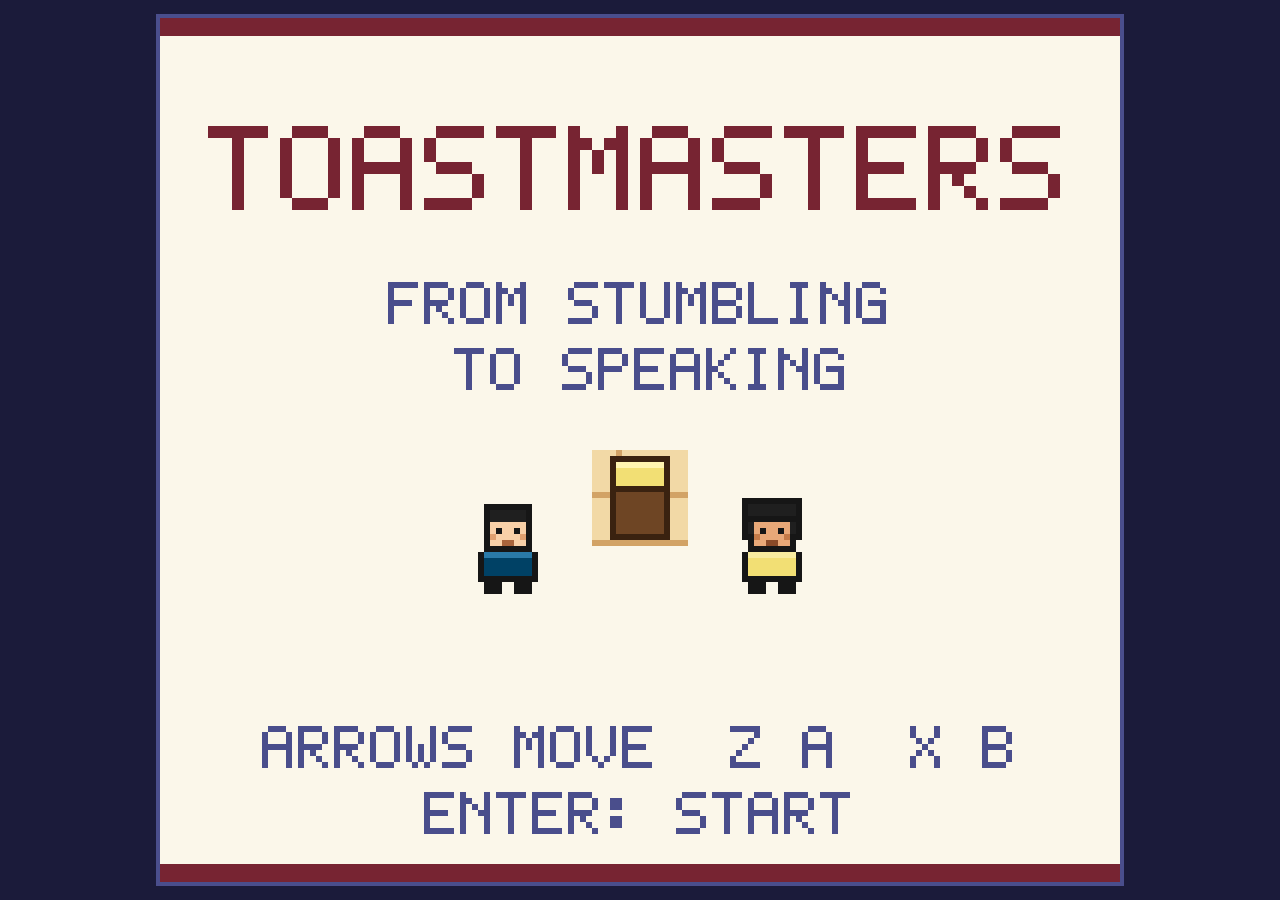
<file: index.html>
<!doctype html>
<html lang="en">
<head>
<meta charset="utf-8">
<meta name="viewport" content="width=device-width,initial-scale=1,viewport-fit=cover,user-scalable=no">
<title>From Stumbling to Speaking</title>
<link rel="stylesheet" href="style.css">
</head>
<body>
<main id="stage"><canvas id="screen" width="160" height="144" aria-label="Game screen: a Game Boy-style adventure about learning to speak with confidence"></canvas></main>
<div id="pad" aria-label="On-screen controls">
  <div class="dpad">
    <button data-key="up" class="up" aria-label="Up">&#9650;</button>
    <button data-key="left" class="left" aria-label="Left">&#9664;</button>
    <button data-key="right" class="right" aria-label="Right">&#9654;</button>
    <button data-key="down" class="down" aria-label="Down">&#9660;</button>
  </div>
  <div class="mid">
    <button data-key="select" aria-label="Select">SELECT</button>
    <button data-key="start" aria-label="Start">START</button>
  </div>
  <div class="ab">
    <button data-key="b" class="b" aria-label="B">B</button>
    <button data-key="a" class="a" aria-label="A">A</button>
  </div>
</div>
<script src="src/input.js"></script>
<script src="src/gfx.js"></script>
<script src="src/world.js"></script>
<script src="src/story.js"></script>
<script src="src/minigames.js"></script>
<script src="src/game.js"></script>
<script src="src/audio.js"></script>
<script src="src/main.js"></script>
</body>
</html>
</file>
<file: style.css>
*{box-sizing:border-box;-webkit-tap-highlight-color:transparent}
html,body{margin:0;height:100%;background:#1b1b3a;overflow:hidden;overscroll-behavior:none}
body{display:flex;flex-direction:column;align-items:center;justify-content:center;font-family:system-ui,sans-serif;touch-action:none;user-select:none;-webkit-user-select:none}
#stage{display:flex;align-items:center;justify-content:center;flex:1 1 auto;min-height:0}
canvas{image-rendering:pixelated;image-rendering:crisp-edges;display:block;background:#fbf7ea;box-shadow:0 0 0 4px #4a4e8c}

/* on-screen controller: only on touch devices (or with ?touch in the URL) */
#pad{display:none;width:100%;max-width:560px;padding:12px 16px calc(12px + env(safe-area-inset-bottom));align-items:center;justify-content:space-between;gap:12px}
body.touch #pad{display:flex}
#pad button{font:700 14px/1 system-ui,sans-serif;color:#fbf7ea;background:#4a4e8c;border:2px solid #c9d1ee;border-radius:10px;touch-action:none}
#pad button.on{background:#c9d1ee;color:#1b1b3a}
.ab button{background:#772432!important}
.ab button.on{background:#c9d1ee!important;color:#772432}
.dpad{display:grid;grid-template:repeat(3,52px)/repeat(3,52px);gap:2px}
.dpad .up{grid-area:1/2}.dpad .left{grid-area:2/1}.dpad .right{grid-area:2/3}.dpad .down{grid-area:3/2}
.mid{display:flex;flex-direction:column;gap:10px}
.mid button{width:78px;height:34px;font-size:11px;border-radius:17px;letter-spacing:.06em}
.ab{display:flex;gap:14px;align-items:flex-end}
.ab button{width:64px;height:64px;border-radius:50%;font-size:20px}
.ab .b{margin-bottom:-22px}
</file>
